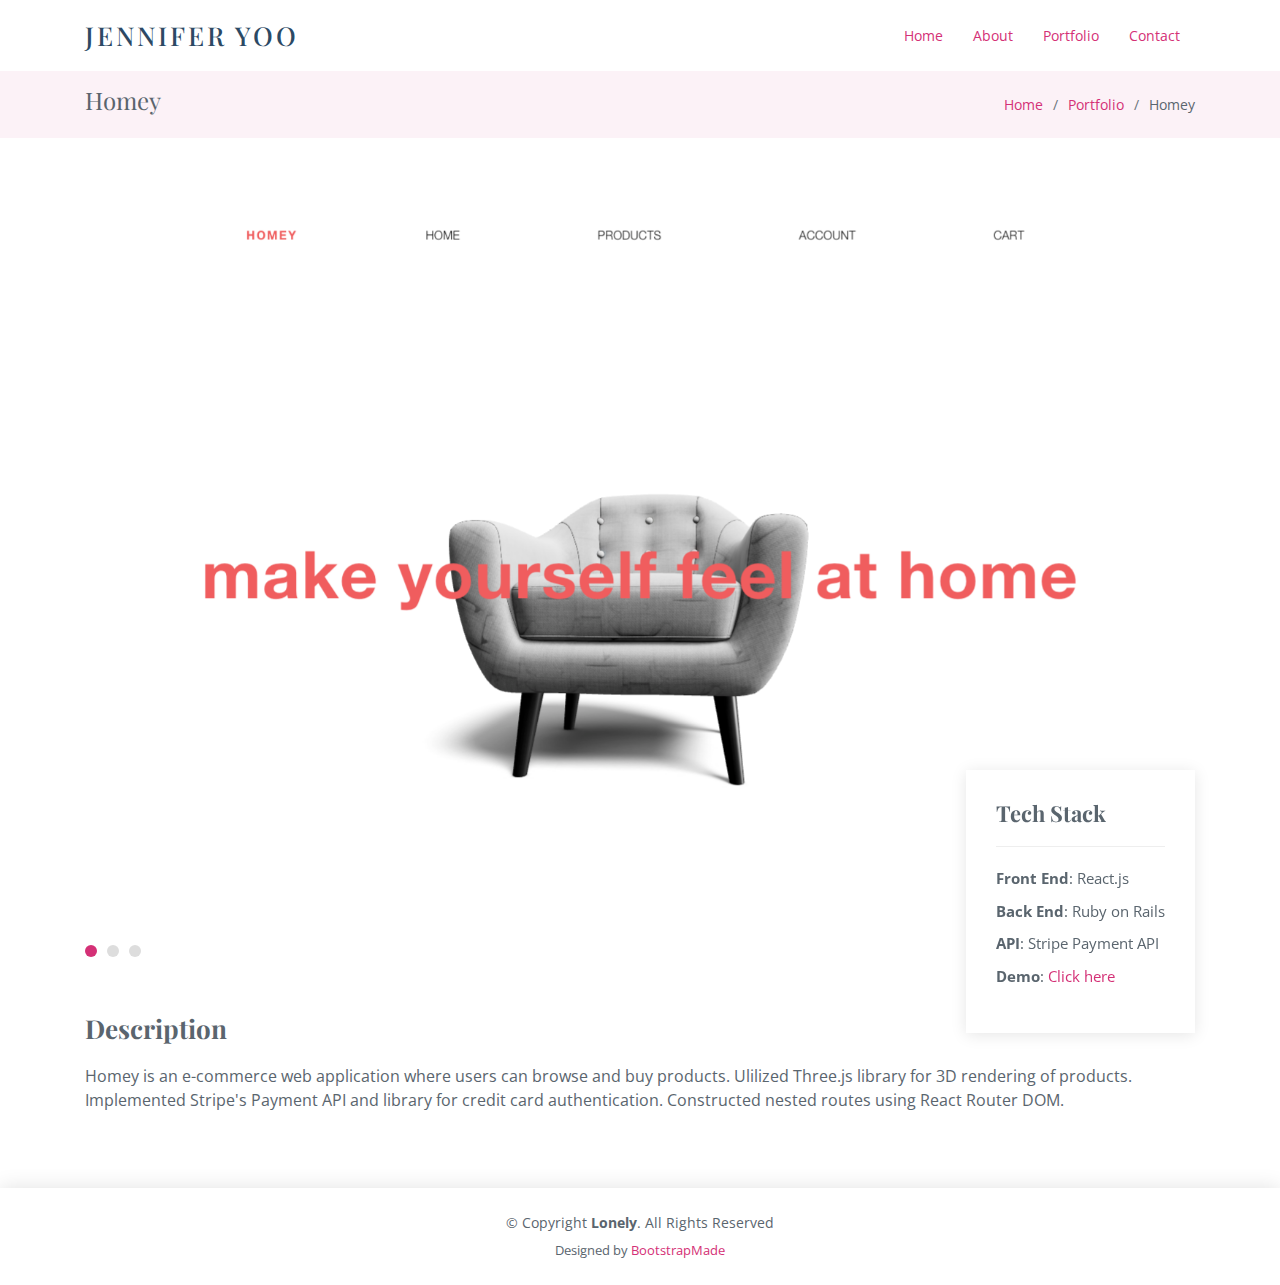
<file: homey-details.html>
<!DOCTYPE html>
<html lang="en">

<head>
  <meta charset="utf-8">
  <meta content="width=device-width, initial-scale=1.0" name="viewport">

  <title>Jennifer Yoo Portfolio</title>
  <meta content="" name="descriptison">
  <meta content="" name="keywords">

  <!-- Favicons -->
  <link href="assets/img/favicon.png" rel="icon">
  <link href="assets/img/apple-touch-icon.png" rel="apple-touch-icon">

  <!-- Google Fonts -->
  <link href="https://fonts.googleapis.com/css?family=Open+Sans:300,300i,400,400i,600,600i,700,700i|Poppins:300,300i,400,400i,500,500i,600,600i,700,700i|Playfair+Display:400,400i,500,500i,600,600i,700,700i&subset=cyrillic" rel="stylesheet">

  <!-- Vendor CSS Files -->
  <link href="assets/vendor/bootstrap/css/bootstrap.min.css" rel="stylesheet">
  <link href="assets/vendor/icofont/icofont.min.css" rel="stylesheet">
  <link href="assets/vendor/boxicons/css/boxicons.min.css" rel="stylesheet">
  <link href="assets/vendor/venobox/venobox.css" rel="stylesheet">
  <link href="assets/vendor/owl.carousel/assets/owl.carousel.min.css" rel="stylesheet">

  <!-- Template Main CSS File -->
  <link href="assets/css/style.css" rel="stylesheet">

  <!-- =======================================================
  * Template Name: Lonely - v2.2.0
  * Template URL: https://bootstrapmade.com/free-html-bootstrap-template-lonely/
  * Author: BootstrapMade.com
  * License: https://bootstrapmade.com/license/
  ======================================================== -->
</head>

<body>

  <!-- ======= Header ======= -->
  <header id="header">
    <div class="container d-flex align-items-center">

      <div class="logo mr-auto">
        <h1 class="text-light"><a href="index.html"><span>Jennifer Yoo</span></a></h1>
        <!-- Uncomment below if you prefer to use an image logo -->
        <!-- <a href="index.html"><img src="assets/img/logo.png" alt="" class="img-fluid"></a>-->
      </div>

      <nav class="nav-menu d-none d-lg-block">
        <ul>
          <li class="active"><a href="index.html">Home</a></li>
          <li class="active"><a id="about" href="https://jennifer-yoo.github.io/index.html#about">About</a></li>
          <li class="active"><a href="https://jennifer-yoo.github.io/index.html#portfolio">Portfolio</a></li>
          <li class="active"><a href="https://jennifer-yoo.github.io/index.html#contact">Contact</a></li>
        </ul>
      </nav><!-- .nav-menu -->

    </div>
  </header><!-- End Header -->

  <main id="main">

    <!-- ======= Breadcrumbs Section ======= -->
    <section class="breadcrumbs">
      <div class="container">

        <div class="d-flex justify-content-between align-items-center">
          <h2>Homey</h2>
          <ol>
            <li><a href="index.html">Home</a></li>
            <li><a href="https://jennifer-yoo.github.io/index.html#portfolio">Portfolio</a></li>
            <li>Homey</li>
          </ol>
        </div>

      </div>
    </section><!-- Breadcrumbs Section -->

    <!-- ======= Portfolio Details Section ======= -->
    <section class="portfolio-details">
      <div class="container">

        <div class="portfolio-details-container">

          <div class="owl-carousel portfolio-details-carousel">
            <img src="assets/img/portfolio/homey.png" class="img-fluid" alt="">
            <img src="assets/img/portfolio/homey1.png" class="img-fluid" alt="">
            <img src="assets/img/portfolio/homey2.png" class="img-fluid" alt="">
          </div>

          <div class="portfolio-info">
            <h3>Tech Stack</h3>
            <ul>
              <li><strong>Front End</strong>: React.js</li>
              <li><strong>Back End</strong>: Ruby on Rails</li>
              <li><strong>API</strong>: Stripe Payment API</li>
              <li><strong>Demo</strong>: <a href="https://www.loom.com/share/93c26375cbc1485ab7f6e7b18a4a1cae">Click here</a></li>
            </ul>
          </div>

        </div>

        <div class="portfolio-description">
          <h2>Description</h2>
          <p>
            Homey is an e-commerce web application where users can browse and buy products. Ulilized Three.js library for 3D rendering of products. Implemented Stripe's Payment API and library for credit card authentication. Constructed nested routes using React Router DOM.
          </p>
        </div>
      </div>
    </section><!-- End Portfolio Details Section -->

  </main><!-- End #main -->

  <!-- ======= Footer ======= -->
  <footer id="footer">
    <div class="container">
      <div class="copyright">
        &copy; Copyright <strong><span>Lonely</span></strong>. All Rights Reserved
      </div>
      <div class="credits">
        <!-- All the links in the footer should remain intact. -->
        <!-- You can delete the links only if you purchased the pro version. -->
        <!-- Licensing information: https://bootstrapmade.com/license/ -->
        <!-- Purchase the pro version with working PHP/AJAX contact form: https://bootstrapmade.com/free-html-bootstrap-template-lonely/ -->
        Designed by <a href="https://bootstrapmade.com/">BootstrapMade</a>
      </div>
    </div>
  </footer><!-- End  Footer -->

  <a href="#" class="back-to-top"><i class="icofont-simple-up"></i></a>

  <!-- Vendor JS Files -->
  <script src="assets/vendor/jquery/jquery.min.js"></script>
  <script src="assets/vendor/bootstrap/js/bootstrap.bundle.min.js"></script>
  <script src="assets/vendor/jquery.easing/jquery.easing.min.js"></script>
  <script src="assets/vendor/php-email-form/validate.js"></script>
  <script src="assets/vendor/jquery-sticky/jquery.sticky.js"></script>
  <script src="assets/vendor/waypoints/jquery.waypoints.min.js"></script>
  <script src="assets/vendor/counterup/counterup.min.js"></script>
  <script src="assets/vendor/isotope-layout/isotope.pkgd.min.js"></script>
  <script src="assets/vendor/venobox/venobox.min.js"></script>
  <script src="assets/vendor/owl.carousel/owl.carousel.min.js"></script>

  <!-- Template Main JS File -->
  <script src="assets/js/main.js"></script>

</body>

</html>
</file>
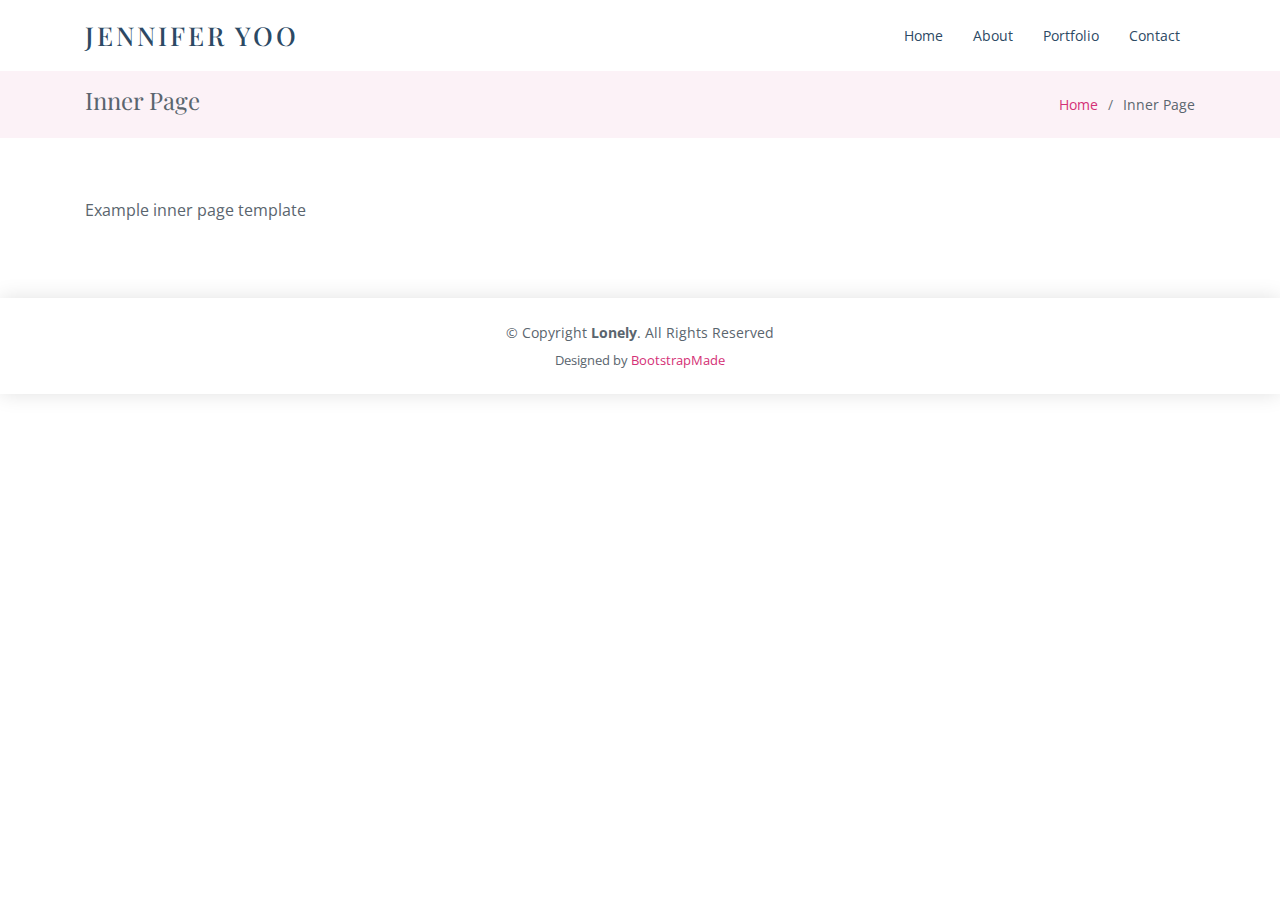
<file: inner-page.html>
<!DOCTYPE html>
<html lang="en">

<head>
  <meta charset="utf-8">
  <meta content="width=device-width, initial-scale=1.0" name="viewport">

  <title>Jennifer Yoo Portfolio</title>
  <meta content="" name="descriptison">
  <meta content="" name="keywords">

  <!-- Favicons -->
  <link href="assets/img/favicon.png" rel="icon">
  <link href="assets/img/apple-touch-icon.png" rel="apple-touch-icon">

  <!-- Google Fonts -->
  <link href="https://fonts.googleapis.com/css?family=Open+Sans:300,300i,400,400i,600,600i,700,700i|Poppins:300,300i,400,400i,500,500i,600,600i,700,700i|Playfair+Display:400,400i,500,500i,600,600i,700,700i&subset=cyrillic" rel="stylesheet">

  <!-- Vendor CSS Files -->
  <link href="assets/vendor/bootstrap/css/bootstrap.min.css" rel="stylesheet">
  <link href="assets/vendor/icofont/icofont.min.css" rel="stylesheet">
  <link href="assets/vendor/boxicons/css/boxicons.min.css" rel="stylesheet">
  <link href="assets/vendor/venobox/venobox.css" rel="stylesheet">
  <link href="assets/vendor/owl.carousel/assets/owl.carousel.min.css" rel="stylesheet">

  <!-- Template Main CSS File -->
  <link href="assets/css/style.css" rel="stylesheet">

  <!-- =======================================================
  * Template Name: Lonely - v2.2.0
  * Template URL: https://bootstrapmade.com/free-html-bootstrap-template-lonely/
  * Author: BootstrapMade.com
  * License: https://bootstrapmade.com/license/
  ======================================================== -->
</head>

<body>

  <!-- ======= Header ======= -->
  <header id="header">
    <div class="container d-flex align-items-center">

      <div class="logo mr-auto">
        <h1 class="text-light"><a href="index.html"><span>Jennifer Yoo</span></a></h1>
        <!-- Uncomment below if you prefer to use an image logo -->
        <!-- <a href="index.html"><img src="assets/img/logo.png" alt="" class="img-fluid"></a>-->
      </div>

      <nav class="nav-menu d-none d-lg-block">
        <ul>
          <li><a href="index.html">Home</a></li>
          <li><a href="#about">About</a></li>
          <li><a href="#portfolio">Portfolio</a></li>
          <li><a href="#contact">Contact</a></li>
        </ul>
      </nav><!-- .nav-menu -->
    </div>
  </header><!-- End Header -->

  <main id="main">

    <!-- ======= Breadcrumbs Section ======= -->
    <section class="breadcrumbs">
      <div class="container">

        <div class="d-flex justify-content-between align-items-center">
          <h2>Inner Page</h2>
          <ol>
            <li><a href="index.html">Home</a></li>
            <li>Inner Page</li>
          </ol>
        </div>

      </div>
    </section><!-- End Breadcrumbs Section -->

    <section class="inner-page">
      <div class="container">
        <p>
          Example inner page template
        </p>
      </div>
    </section>

  </main><!-- End #main -->

  <!-- ======= Footer ======= -->
  <footer id="footer">
    <div class="container">
      <div class="copyright">
        &copy; Copyright <strong><span>Lonely</span></strong>. All Rights Reserved
      </div>
      <div class="credits">
        <!-- All the links in the footer should remain intact. -->
        <!-- You can delete the links only if you purchased the pro version. -->
        <!-- Licensing information: https://bootstrapmade.com/license/ -->
        <!-- Purchase the pro version with working PHP/AJAX contact form: https://bootstrapmade.com/free-html-bootstrap-template-lonely/ -->
        Designed by <a href="https://bootstrapmade.com/">BootstrapMade</a>
      </div>
    </div>
  </footer><!-- End  Footer -->

  <a href="#" class="back-to-top"><i class="icofont-simple-up"></i></a>

  <!-- Vendor JS Files -->
  <script src="assets/vendor/jquery/jquery.min.js"></script>
  <script src="assets/vendor/bootstrap/js/bootstrap.bundle.min.js"></script>
  <script src="assets/vendor/jquery.easing/jquery.easing.min.js"></script>
  <script src="assets/vendor/php-email-form/validate.js"></script>
  <script src="assets/vendor/jquery-sticky/jquery.sticky.js"></script>
  <script src="assets/vendor/waypoints/jquery.waypoints.min.js"></script>
  <script src="assets/vendor/counterup/counterup.min.js"></script>
  <script src="assets/vendor/isotope-layout/isotope.pkgd.min.js"></script>
  <script src="assets/vendor/venobox/venobox.min.js"></script>
  <script src="assets/vendor/owl.carousel/owl.carousel.min.js"></script>

  <!-- Template Main JS File -->
  <script src="assets/js/main.js"></script>

</body>

</html>
</file>
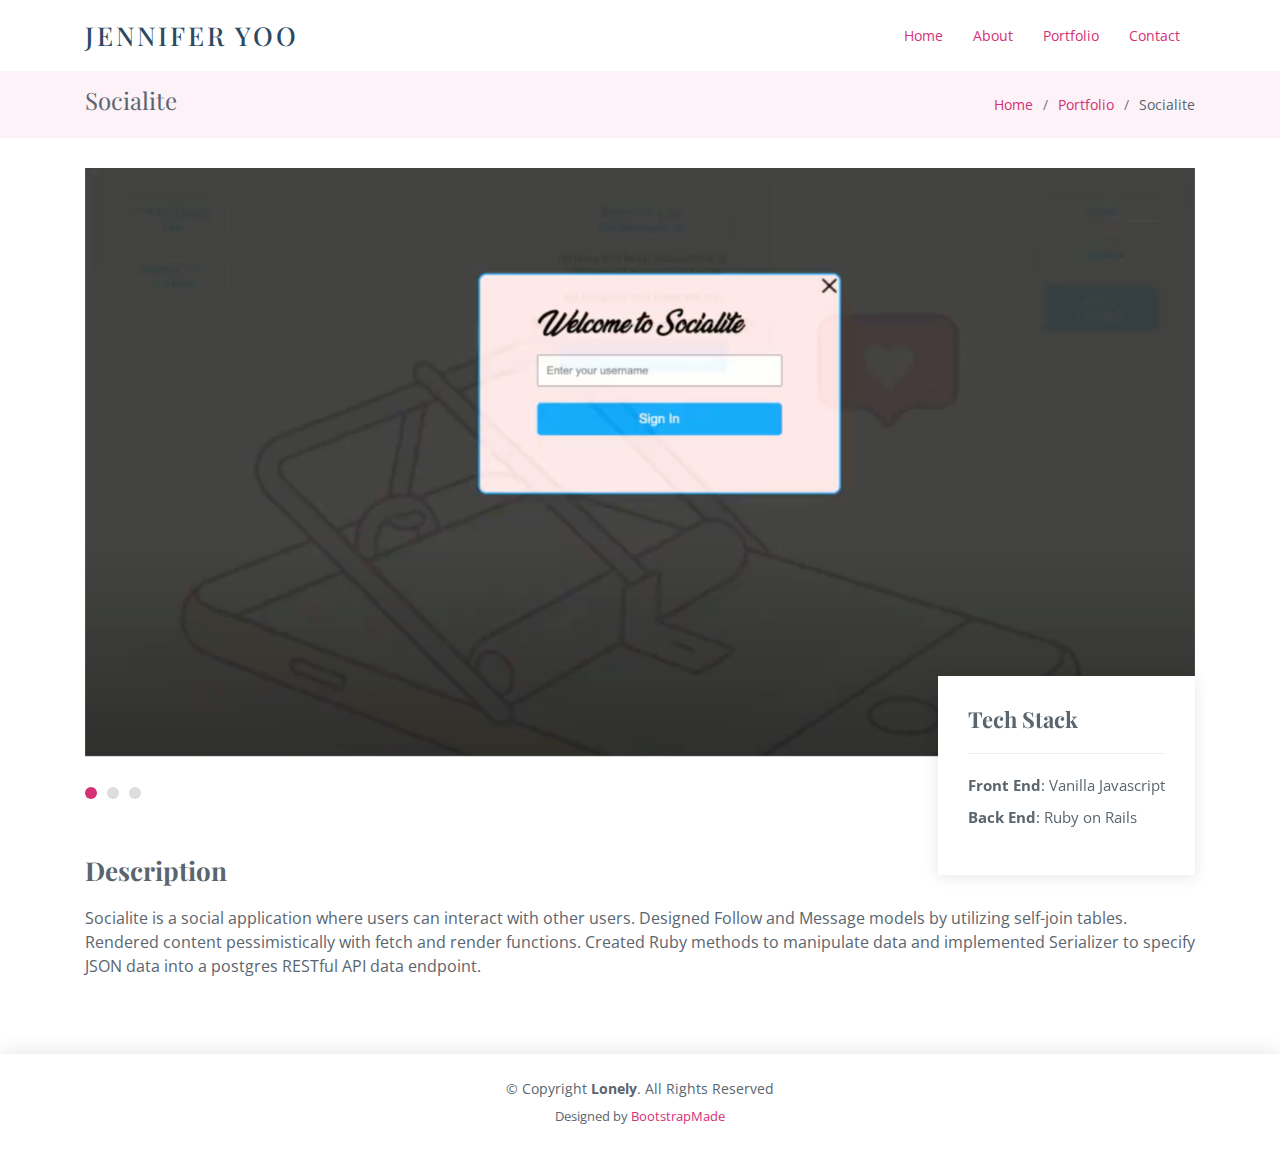
<file: socialite-details.html>
<!DOCTYPE html>
<html lang="en">

<head>
    <meta charset="utf-8">
    <meta content="width=device-width, initial-scale=1.0" name="viewport">

    <title>Jennifer Yoo Portfolio</title>
    <meta content="" name="descriptison">
    <meta content="" name="keywords">

    <!-- Favicons -->
    <link href="assets/img/favicon.png" rel="icon">
    <link href="assets/img/apple-touch-icon.png" rel="apple-touch-icon">

    <!-- Google Fonts -->
    <link href="https://fonts.googleapis.com/css?family=Open+Sans:300,300i,400,400i,600,600i,700,700i|Poppins:300,300i,400,400i,500,500i,600,600i,700,700i|Playfair+Display:400,400i,500,500i,600,600i,700,700i&subset=cyrillic" rel="stylesheet">

    <!-- Vendor CSS Files -->
    <link href="assets/vendor/bootstrap/css/bootstrap.min.css" rel="stylesheet">
    <link href="assets/vendor/icofont/icofont.min.css" rel="stylesheet">
    <link href="assets/vendor/boxicons/css/boxicons.min.css" rel="stylesheet">
    <link href="assets/vendor/venobox/venobox.css" rel="stylesheet">
    <link href="assets/vendor/owl.carousel/assets/owl.carousel.min.css" rel="stylesheet">

    <!-- Template Main CSS File -->
    <link href="assets/css/style.css" rel="stylesheet">

    <!-- =======================================================
    * Template Name: Lonely - v2.2.0
    * Template URL: https://bootstrapmade.com/free-html-bootstrap-template-lonely/
    * Author: BootstrapMade.com
    * License: https://bootstrapmade.com/license/
    ======================================================== -->
</head>

<body>

<!-- ======= Header ======= -->
<header id="header">
    <div class="container d-flex align-items-center">

    <div class="logo mr-auto">
        <h1 class="text-light"><a href="index.html"><span>Jennifer Yoo</span></a></h1>
        <!-- Uncomment below if you prefer to use an image logo -->
        <!-- <a href="index.html"><img src="assets/img/logo.png" alt="" class="img-fluid"></a>-->
    </div>

    <nav class="nav-menu d-none d-lg-block">
        <ul>
            <li class="active"><a href="index.html">Home</a></li>
            <li class="active"><a id="about" href="https://jennifer-yoo.github.io/index.html#about">About</a></li>
            <li class="active"><a href="https://jennifer-yoo.github.io/index.html#portfolio">Portfolio</a></li>
            <li class="active"><a href="https://jennifer-yoo.github.io/index.html#contact">Contact</a></li>
        </ul>
    </nav><!-- .nav-menu -->

    </div>
</header><!-- End Header -->

<main id="main">
    <!-- ======= Breadcrumbs Section ======= -->
    <section class="breadcrumbs">
        <div class="container">
            <div class="d-flex justify-content-between align-items-center">
            <h2>Socialite</h2>
            <ol>
                <li><a href="index.html">Home</a></li>
                <li><a href="https://jennifer-yoo.github.io/index.html#portfolio">Portfolio</a></li>
                <li>Socialite</li>
            </ol>
            </div>
        </div>
    </section><!-- Breadcrumbs Section -->

    <!-- ======= Portfolio Details Section ======= -->
    <section class="portfolio-details">
        <div class="container">
            <div class="portfolio-details-container">
                <div class="owl-carousel portfolio-details-carousel">
                    <img src="assets/img/portfolio/socialite1.png" class="img-fluid" alt="">
                    <img src="assets/img/portfolio/socialite.png" class="img-fluid" alt="">
                    <img src="assets/img/portfolio/socialite2.png" class="img-fluid" alt="">
                </div>
                <div class="portfolio-info">
                    <h3>Tech Stack</h3>
                    <ul>
                    <li><strong>Front End</strong>: Vanilla Javascript</li>
                    <li><strong>Back End</strong>: Ruby on Rails</li>
                    <!-- <li><strong>Demo</strong>: <a href="#">Click here</a></li> -->
                    </ul>
                </div>
            </div>
            <div class="portfolio-description">
                <h2>Description</h2>
                <p>
                    Socialite is a social application where users can interact with other users. Designed Follow and Message models by utilizing self-join tables. Rendered content pessimistically with fetch and render functions. Created Ruby methods to manipulate data and implemented Serializer to specify JSON data into a postgres RESTful API data endpoint. 
                </p>
            </div>
        </div>
    </section><!-- End Portfolio Details Section -->
</main><!-- End #main -->

<!-- ======= Footer ======= -->
<footer id="footer">
    <div class="container">
        <div class="copyright">
        &copy; Copyright <strong><span>Lonely</span></strong>. All Rights Reserved
        </div>
        <div class="credits">
        <!-- All the links in the footer should remain intact. -->
        <!-- You can delete the links only if you purchased the pro version. -->
        <!-- Licensing information: https://bootstrapmade.com/license/ -->
        <!-- Purchase the pro version with working PHP/AJAX contact form: https://bootstrapmade.com/free-html-bootstrap-template-lonely/ -->
        Designed by <a href="https://bootstrapmade.com/">BootstrapMade</a>
        </div>
    </div>
</footer><!-- End  Footer -->

<a href="#" class="back-to-top"><i class="icofont-simple-up"></i></a>

<!-- Vendor JS Files -->
    <script src="assets/vendor/jquery/jquery.min.js"></script>
    <script src="assets/vendor/bootstrap/js/bootstrap.bundle.min.js"></script>
    <script src="assets/vendor/jquery.easing/jquery.easing.min.js"></script>
    <script src="assets/vendor/php-email-form/validate.js"></script>
    <script src="assets/vendor/jquery-sticky/jquery.sticky.js"></script>
    <script src="assets/vendor/waypoints/jquery.waypoints.min.js"></script>
    <script src="assets/vendor/counterup/counterup.min.js"></script>
    <script src="assets/vendor/isotope-layout/isotope.pkgd.min.js"></script>
    <script src="assets/vendor/venobox/venobox.min.js"></script>
    <script src="assets/vendor/owl.carousel/owl.carousel.min.js"></script>

    <!-- Template Main JS File -->
    <script src="assets/js/main.js"></script>
</body>

</html>
</file>
<file: assets/vendor/venobox/venobox.css>
/* ------ venobox.css --------*/
.vbox-overlay *, .vbox-overlay *:before, .vbox-overlay *:after{
    -webkit-backface-visibility: hidden;
    -webkit-box-sizing:border-box;
    -moz-box-sizing:border-box;
    box-sizing:border-box;
}
.vbox-overlay * { 
    -webkit-backface-visibility: visible;
    backface-visibility: visible;
}
.vbox-overlay{
    display: -webkit-flex;
    display: flex;
    -webkit-flex-direction: column;
    flex-direction: column;
    -webkit-justify-content: center;
    justify-content: center;
    -webkit-align-items: center;
    align-items: center;
    position: fixed;
    left: 0;
    top: 0;
    bottom: 0;
    right: 0;
    z-index: 999999;
}

/* ----- navigation ----- */
.vbox-title{
    width: 100%;
    height: 40px;
    float: left;
    text-align: center;
    line-height: 28px;
    font-size: 12px;
    padding: 6px 50px;
    overflow: hidden;
    position: fixed;
    display: none;
    left: 0;
    z-index: 89;
}
.vbox-close{
    cursor: pointer;
    position: fixed;
    top: -1px;
    right: 0;
    width: 50px;
    height: 40px;
    padding: 6px;
    display: block;
    background-position:10px center;
    overflow: hidden;
    font-size: 24px;
    line-height: 1;
    text-align: center;
    z-index: 99;
}
.vbox-left{
    cursor: pointer;
    position: fixed;
    left: 0;
    height: 40px;
    overflow: hidden;
    line-height: 28px;
    font-size: 12px;
    z-index: 99;
    display: flex;
    align-items:center;
}
.vbox-num{
    display: inline-block;
    margin: 6px 0 6px 15px;
}
/* ----- Social share ----- */
.vbox-share{
    line-height: 28px;
    font-size: 12px;
    overflow: hidden;
    position: fixed;
    left: 0;
    z-index: 98;
    display: flex;
    align-items:center;
    justify-content: center;
    width: 100%;
    text-align: center;
}
.vbox-share svg{
    max-height: 28px;
    width: 28px;
    z-index: 10;
    margin-left: 12px;
    margin-top: 6px;
    margin-bottom: 6px;
    vertical-align: middle;
}


/* ----- navigation ARROWS ----- */
.vbox-next, .vbox-prev{
    position: fixed;
    top: 50%;
    margin-top: -15px;
    overflow: hidden;
    cursor: pointer;
    display: block;
    width: 45px;
    height: 45px;
    z-index: 99;
}
.vbox-next span, .vbox-prev span{
    position: relative;
    width: 20px;
    height: 20px;
    border: 2px solid transparent;
    border-top-color: #B6B6B6;
    border-right-color: #B6B6B6;
    text-indent: -100px;
    position: absolute;
    top: 8px;
    display: block;
}
.vbox-prev{
    left: 15px;
}
.vbox-next{
    right: 15px;
}
.vbox-prev span{
    left: 10px;
    -ms-transform: rotate(-135deg);
    -webkit-transform: rotate(-135deg);
    transform: rotate(-135deg);
}
.vbox-next span{
    -ms-transform: rotate(45deg);
    -webkit-transform: rotate(45deg);
    transform: rotate(45deg);
    right: 10px;
}
/* ------- inline window ------ */
.vbox-inline{
    width: 420px;
    height: 315px;
    height: 70vh;
    padding: 10px;
    background: #fff;
    margin: 0 auto;
    overflow: auto;
    text-align: left;
}
/* ------- Video & iFrames window ------ */
.venoframe{
    max-width: 100%;
    width: 100%;
    border: none;
    width: 100%;
    height: 260px;
    height: 70vh;
}
.venoframe.vbvid{
    height: 260px;
}
@media (min-width: 768px) {
    .venoframe, .vbox-inline{
        width: 90%;
        height: 360px;
        height: 70vh;
    }
    .venoframe.vbvid{
        width: 640px;
        height: 360px;
    }
}
@media (min-width: 992px) {
    .venoframe, .vbox-inline{
        max-width: 1200px;
        width: 80%;
        height: 540px;
        height: 70vh;
    }
    .venoframe.vbvid{
        width: 960px;
        height: 540px;
    }
}
/* 
Please do NOT edit this part! 
or at least read this note: http://i.imgur.com/7C0ws9e.gif
*/
.vbox-open{
    overflow: hidden;
}
.vbox-container{
    position: absolute;
    left: 0;
    right: 0;
    top: 0;
    bottom: 0;
    overflow-x: hidden;
    overflow-y: scroll;
    overflow-scrolling: touch;
    -webkit-overflow-scrolling: touch;
    z-index: 20;
    max-height: 100%;

}

.vbox-content{
    text-align: center;
    float: left;
    width: 100%;
    position: relative;
    overflow: hidden;
    padding: 20px 4%;
}
.vbox-container img{
    max-width: 100%;
    height: auto;
}
.vbox-figlio{
    box-shadow: 0 0 12px rgba(0,0,0,0.19), 0 6px 6px rgba(0,0,0,0.23);
    max-width: 100%;
    text-align: initial;
}
img.vbox-figlio{
    -webkit-user-select: none;
-khtml-user-select: none;
-moz-user-select: none;
-o-user-select: none;
user-select: none;
}
.vbox-content.swipe-left{
    margin-left: -200px !important;
}
.vbox-content.swipe-right{
    margin-left: 200px !important;
}
.vbox-animated{
    webkit-transition: margin 300ms ease-out;
    transition: margin 300ms ease-out;
}

/* ---------- preloader ----------
 * SPINKIT 
 * http://tobiasahlin.com/spinkit/
-------------------------------- */
.sk-double-bounce,.sk-rotating-plane{width:40px;height:40px;margin:40px auto}.sk-rotating-plane{background-color:#333;-webkit-animation:sk-rotatePlane 1.2s infinite ease-in-out;animation:sk-rotatePlane 1.2s infinite ease-in-out}@-webkit-keyframes sk-rotatePlane{0%{-webkit-transform:perspective(120px) rotateX(0) rotateY(0);transform:perspective(120px) rotateX(0) rotateY(0)}50%{-webkit-transform:perspective(120px) rotateX(-180.1deg) rotateY(0);transform:perspective(120px) rotateX(-180.1deg) rotateY(0)}100%{-webkit-transform:perspective(120px) rotateX(-180deg) rotateY(-179.9deg);transform:perspective(120px) rotateX(-180deg) rotateY(-179.9deg)}}@keyframes sk-rotatePlane{0%{-webkit-transform:perspective(120px) rotateX(0) rotateY(0);transform:perspective(120px) rotateX(0) rotateY(0)}50%{-webkit-transform:perspective(120px) rotateX(-180.1deg) rotateY(0);transform:perspective(120px) rotateX(-180.1deg) rotateY(0)}100%{-webkit-transform:perspective(120px) rotateX(-180deg) rotateY(-179.9deg);transform:perspective(120px) rotateX(-180deg) rotateY(-179.9deg)}}.sk-double-bounce{position:relative}.sk-double-bounce .sk-child{width:100%;height:100%;border-radius:50%;background-color:#333;opacity:.6;position:absolute;top:0;left:0;-webkit-animation:sk-doubleBounce 2s infinite ease-in-out;animation:sk-doubleBounce 2s infinite ease-in-out}.sk-chasing-dots .sk-child,.sk-spinner-pulse,.sk-three-bounce .sk-child{background-color:#333;border-radius:100%}.sk-double-bounce .sk-double-bounce2{-webkit-animation-delay:-1s;animation-delay:-1s}@-webkit-keyframes sk-doubleBounce{0%,100%{-webkit-transform:scale(0);transform:scale(0)}50%{-webkit-transform:scale(1);transform:scale(1)}}@keyframes sk-doubleBounce{0%,100%{-webkit-transform:scale(0);transform:scale(0)}50%{-webkit-transform:scale(1);transform:scale(1)}}.sk-wave{margin:40px auto;width:50px;height:40px;text-align:center;font-size:10px}.sk-wave .sk-rect{background-color:#333;height:100%;width:6px;display:inline-block;-webkit-animation:sk-waveStretchDelay 1.2s infinite ease-in-out;animation:sk-waveStretchDelay 1.2s infinite ease-in-out}.sk-wave .sk-rect1{-webkit-animation-delay:-1.2s;animation-delay:-1.2s}.sk-wave .sk-rect2{-webkit-animation-delay:-1.1s;animation-delay:-1.1s}.sk-wave .sk-rect3{-webkit-animation-delay:-1s;animation-delay:-1s}.sk-wave .sk-rect4{-webkit-animation-delay:-.9s;animation-delay:-.9s}.sk-wave .sk-rect5{-webkit-animation-delay:-.8s;animation-delay:-.8s}@-webkit-keyframes sk-waveStretchDelay{0%,100%,40%{-webkit-transform:scaleY(.4);transform:scaleY(.4)}20%{-webkit-transform:scaleY(1);transform:scaleY(1)}}@keyframes sk-waveStretchDelay{0%,100%,40%{-webkit-transform:scaleY(.4);transform:scaleY(.4)}20%{-webkit-transform:scaleY(1);transform:scaleY(1)}}.sk-wandering-cubes{margin:40px auto;width:40px;height:40px;position:relative}.sk-wandering-cubes .sk-cube{background-color:#333;width:10px;height:10px;position:absolute;top:0;left:0;-webkit-animation:sk-wanderingCube 1.8s ease-in-out -1.8s infinite both;animation:sk-wanderingCube 1.8s ease-in-out -1.8s infinite both}.sk-chasing-dots,.sk-spinner-pulse{width:40px;height:40px;margin:40px auto}.sk-wandering-cubes .sk-cube2{-webkit-animation-delay:-.9s;animation-delay:-.9s}@-webkit-keyframes sk-wanderingCube{0%{-webkit-transform:rotate(0);transform:rotate(0)}25%{-webkit-transform:translateX(30px) rotate(-90deg) scale(.5);transform:translateX(30px) rotate(-90deg) scale(.5)}50%{-webkit-transform:translateX(30px) translateY(30px) rotate(-179deg);transform:translateX(30px) translateY(30px) rotate(-179deg)}50.1%{-webkit-transform:translateX(30px) translateY(30px) rotate(-180deg);transform:translateX(30px) translateY(30px) rotate(-180deg)}75%{-webkit-transform:translateX(0) translateY(30px) rotate(-270deg) scale(.5);transform:translateX(0) translateY(30px) rotate(-270deg) scale(.5)}100%{-webkit-transform:rotate(-360deg);transform:rotate(-360deg)}}@keyframes sk-wanderingCube{0%{-webkit-transform:rotate(0);transform:rotate(0)}25%{-webkit-transform:translateX(30px) rotate(-90deg) scale(.5);transform:translateX(30px) rotate(-90deg) scale(.5)}50%{-webkit-transform:translateX(30px) translateY(30px) rotate(-179deg);transform:translateX(30px) translateY(30px) rotate(-179deg)}50.1%{-webkit-transform:translateX(30px) translateY(30px) rotate(-180deg);transform:translateX(30px) translateY(30px) rotate(-180deg)}75%{-webkit-transform:translateX(0) translateY(30px) rotate(-270deg) scale(.5);transform:translateX(0) translateY(30px) rotate(-270deg) scale(.5)}100%{-webkit-transform:rotate(-360deg);transform:rotate(-360deg)}}.sk-spinner-pulse{-webkit-animation:sk-pulseScaleOut 1s infinite ease-in-out;animation:sk-pulseScaleOut 1s infinite ease-in-out}@-webkit-keyframes sk-pulseScaleOut{0%{-webkit-transform:scale(0);transform:scale(0)}100%{-webkit-transform:scale(1);transform:scale(1);opacity:0}}@keyframes sk-pulseScaleOut{0%{-webkit-transform:scale(0);transform:scale(0)}100%{-webkit-transform:scale(1);transform:scale(1);opacity:0}}.sk-chasing-dots{position:relative;text-align:center;-webkit-animation:sk-chasingDotsRotate 2s infinite linear;animation:sk-chasingDotsRotate 2s infinite linear}.sk-chasing-dots .sk-child{width:60%;height:60%;display:inline-block;position:absolute;top:0;-webkit-animation:sk-chasingDotsBounce 2s infinite ease-in-out;animation:sk-chasingDotsBounce 2s infinite ease-in-out}.sk-chasing-dots .sk-dot2{top:auto;bottom:0;-webkit-animation-delay:-1s;animation-delay:-1s}@-webkit-keyframes sk-chasingDotsRotate{100%{-webkit-transform:rotate(360deg);transform:rotate(360deg)}}@keyframes sk-chasingDotsRotate{100%{-webkit-transform:rotate(360deg);transform:rotate(360deg)}}@-webkit-keyframes sk-chasingDotsBounce{0%,100%{-webkit-transform:scale(0);transform:scale(0)}50%{-webkit-transform:scale(1);transform:scale(1)}}@keyframes sk-chasingDotsBounce{0%,100%{-webkit-transform:scale(0);transform:scale(0)}50%{-webkit-transform:scale(1);transform:scale(1)}}.sk-three-bounce{margin:40px auto;width:80px;text-align:center}.sk-three-bounce .sk-child{width:20px;height:20px;display:inline-block;-webkit-animation:sk-three-bounce 1.4s ease-in-out 0s infinite both;animation:sk-three-bounce 1.4s ease-in-out 0s infinite both}.sk-circle .sk-child:before,.sk-fading-circle .sk-circle:before{display:block;border-radius:100%;content:'';background-color:#333}.sk-three-bounce .sk-bounce1{-webkit-animation-delay:-.32s;animation-delay:-.32s}.sk-three-bounce .sk-bounce2{-webkit-animation-delay:-.16s;animation-delay:-.16s}@-webkit-keyframes sk-three-bounce{0%,100%,80%{-webkit-transform:scale(0);transform:scale(0)}40%{-webkit-transform:scale(1);transform:scale(1)}}@keyframes sk-three-bounce{0%,100%,80%{-webkit-transform:scale(0);transform:scale(0)}40%{-webkit-transform:scale(1);transform:scale(1)}}.sk-circle{margin:40px auto;width:40px;height:40px;position:relative}.sk-circle .sk-child{width:100%;height:100%;position:absolute;left:0;top:0}.sk-circle .sk-child:before{margin:0 auto;width:15%;height:15%;-webkit-animation:sk-circleBounceDelay 1.2s infinite ease-in-out both;animation:sk-circleBounceDelay 1.2s infinite ease-in-out both}.sk-circle .sk-circle2{-webkit-transform:rotate(30deg);-ms-transform:rotate(30deg);transform:rotate(30deg)}.sk-circle .sk-circle3{-webkit-transform:rotate(60deg);-ms-transform:rotate(60deg);transform:rotate(60deg)}.sk-circle .sk-circle4{-webkit-transform:rotate(90deg);-ms-transform:rotate(90deg);transform:rotate(90deg)}.sk-circle .sk-circle5{-webkit-transform:rotate(120deg);-ms-transform:rotate(120deg);transform:rotate(120deg)}.sk-circle .sk-circle6{-webkit-transform:rotate(150deg);-ms-transform:rotate(150deg);transform:rotate(150deg)}.sk-circle .sk-circle7{-webkit-transform:rotate(180deg);-ms-transform:rotate(180deg);transform:rotate(180deg)}.sk-circle .sk-circle8{-webkit-transform:rotate(210deg);-ms-transform:rotate(210deg);transform:rotate(210deg)}.sk-circle .sk-circle9{-webkit-transform:rotate(240deg);-ms-transform:rotate(240deg);transform:rotate(240deg)}.sk-circle .sk-circle10{-webkit-transform:rotate(270deg);-ms-transform:rotate(270deg);transform:rotate(270deg)}.sk-circle .sk-circle11{-webkit-transform:rotate(300deg);-ms-transform:rotate(300deg);transform:rotate(300deg)}.sk-circle .sk-circle12{-webkit-transform:rotate(330deg);-ms-transform:rotate(330deg);transform:rotate(330deg)}.sk-circle .sk-circle2:before{-webkit-animation-delay:-1.1s;animation-delay:-1.1s}.sk-circle .sk-circle3:before{-webkit-animation-delay:-1s;animation-delay:-1s}.sk-circle .sk-circle4:before{-webkit-animation-delay:-.9s;animation-delay:-.9s}.sk-circle .sk-circle5:before{-webkit-animation-delay:-.8s;animation-delay:-.8s}.sk-circle .sk-circle6:before{-webkit-animation-delay:-.7s;animation-delay:-.7s}.sk-circle .sk-circle7:before{-webkit-animation-delay:-.6s;animation-delay:-.6s}.sk-circle .sk-circle8:before{-webkit-animation-delay:-.5s;animation-delay:-.5s}.sk-circle .sk-circle9:before{-webkit-animation-delay:-.4s;animation-delay:-.4s}.sk-circle .sk-circle10:before{-webkit-animation-delay:-.3s;animation-delay:-.3s}.sk-circle .sk-circle11:before{-webkit-animation-delay:-.2s;animation-delay:-.2s}.sk-circle .sk-circle12:before{-webkit-animation-delay:-.1s;animation-delay:-.1s}@-webkit-keyframes sk-circleBounceDelay{0%,100%,80%{-webkit-transform:scale(0);transform:scale(0)}40%{-webkit-transform:scale(1);transform:scale(1)}}@keyframes sk-circleBounceDelay{0%,100%,80%{-webkit-transform:scale(0);transform:scale(0)}40%{-webkit-transform:scale(1);transform:scale(1)}}.sk-cube-grid{width:40px;height:40px;margin:40px auto}.sk-cube-grid .sk-cube{width:33.33%;height:33.33%;background-color:#333;float:left;-webkit-animation:sk-cubeGridScaleDelay 1.3s infinite ease-in-out;animation:sk-cubeGridScaleDelay 1.3s infinite ease-in-out}.sk-cube-grid .sk-cube1{-webkit-animation-delay:.2s;animation-delay:.2s}.sk-cube-grid .sk-cube2{-webkit-animation-delay:.3s;animation-delay:.3s}.sk-cube-grid .sk-cube3{-webkit-animation-delay:.4s;animation-delay:.4s}.sk-cube-grid .sk-cube4{-webkit-animation-delay:.1s;animation-delay:.1s}.sk-cube-grid .sk-cube5{-webkit-animation-delay:.2s;animation-delay:.2s}.sk-cube-grid .sk-cube6{-webkit-animation-delay:.3s;animation-delay:.3s}.sk-cube-grid .sk-cube7{-webkit-animation-delay:0ms;animation-delay:0ms}.sk-cube-grid .sk-cube8{-webkit-animation-delay:.1s;animation-delay:.1s}.sk-cube-grid .sk-cube9{-webkit-animation-delay:.2s;animation-delay:.2s}@-webkit-keyframes sk-cubeGridScaleDelay{0%,100%,70%{-webkit-transform:scale3D(1,1,1);transform:scale3D(1,1,1)}35%{-webkit-transform:scale3D(0,0,1);transform:scale3D(0,0,1)}}@keyframes sk-cubeGridScaleDelay{0%,100%,70%{-webkit-transform:scale3D(1,1,1);transform:scale3D(1,1,1)}35%{-webkit-transform:scale3D(0,0,1);transform:scale3D(0,0,1)}}.sk-fading-circle{margin:40px auto;width:40px;height:40px;position:relative}.sk-fading-circle .sk-circle{width:100%;height:100%;position:absolute;left:0;top:0}.sk-fading-circle .sk-circle:before{margin:0 auto;width:15%;height:15%;-webkit-animation:sk-circleFadeDelay 1.2s infinite ease-in-out both;animation:sk-circleFadeDelay 1.2s infinite ease-in-out both}.sk-fading-circle .sk-circle2{-webkit-transform:rotate(30deg);-ms-transform:rotate(30deg);transform:rotate(30deg)}.sk-fading-circle .sk-circle3{-webkit-transform:rotate(60deg);-ms-transform:rotate(60deg);transform:rotate(60deg)}.sk-fading-circle .sk-circle4{-webkit-transform:rotate(90deg);-ms-transform:rotate(90deg);transform:rotate(90deg)}.sk-fading-circle .sk-circle5{-webkit-transform:rotate(120deg);-ms-transform:rotate(120deg);transform:rotate(120deg)}.sk-fading-circle .sk-circle6{-webkit-transform:rotate(150deg);-ms-transform:rotate(150deg);transform:rotate(150deg)}.sk-fading-circle .sk-circle7{-webkit-transform:rotate(180deg);-ms-transform:rotate(180deg);transform:rotate(180deg)}.sk-fading-circle .sk-circle8{-webkit-transform:rotate(210deg);-ms-transform:rotate(210deg);transform:rotate(210deg)}.sk-fading-circle .sk-circle9{-webkit-transform:rotate(240deg);-ms-transform:rotate(240deg);transform:rotate(240deg)}.sk-fading-circle .sk-circle10{-webkit-transform:rotate(270deg);-ms-transform:rotate(270deg);transform:rotate(270deg)}.sk-fading-circle .sk-circle11{-webkit-transform:rotate(300deg);-ms-transform:rotate(300deg);transform:rotate(300deg)}.sk-fading-circle .sk-circle12{-webkit-transform:rotate(330deg);-ms-transform:rotate(330deg);transform:rotate(330deg)}.sk-fading-circle .sk-circle2:before{-webkit-animation-delay:-1.1s;animation-delay:-1.1s}.sk-fading-circle .sk-circle3:before{-webkit-animation-delay:-1s;animation-delay:-1s}.sk-fading-circle .sk-circle4:before{-webkit-animation-delay:-.9s;animation-delay:-.9s}.sk-fading-circle .sk-circle5:before{-webkit-animation-delay:-.8s;animation-delay:-.8s}.sk-fading-circle .sk-circle6:before{-webkit-animation-delay:-.7s;animation-delay:-.7s}.sk-fading-circle .sk-circle7:before{-webkit-animation-delay:-.6s;animation-delay:-.6s}.sk-fading-circle .sk-circle8:before{-webkit-animation-delay:-.5s;animation-delay:-.5s}.sk-fading-circle .sk-circle9:before{-webkit-animation-delay:-.4s;animation-delay:-.4s}.sk-fading-circle .sk-circle10:before{-webkit-animation-delay:-.3s;animation-delay:-.3s}.sk-fading-circle .sk-circle11:before{-webkit-animation-delay:-.2s;animation-delay:-.2s}.sk-fading-circle .sk-circle12:before{-webkit-animation-delay:-.1s;animation-delay:-.1s}@-webkit-keyframes sk-circleFadeDelay{0%,100%,39%{opacity:0}40%{opacity:1}}@keyframes sk-circleFadeDelay{0%,100%,39%{opacity:0}40%{opacity:1}}.sk-folding-cube{margin:40px auto;width:40px;height:40px;position:relative;-webkit-transform:rotateZ(45deg);transform:rotateZ(45deg)}.sk-folding-cube .sk-cube{float:left;width:50%;height:50%;position:relative;-webkit-transform:scale(1.1);-ms-transform:scale(1.1);transform:scale(1.1)}.sk-folding-cube .sk-cube:before{content:'';position:absolute;top:0;left:0;width:100%;height:100%;background-color:#333;-webkit-animation:sk-foldCubeAngle 2.4s infinite linear both;animation:sk-foldCubeAngle 2.4s infinite linear both;-webkit-transform-origin:100% 100%;-ms-transform-origin:100% 100%;transform-origin:100% 100%}.sk-folding-cube .sk-cube2{-webkit-transform:scale(1.1) rotateZ(90deg);transform:scale(1.1) rotateZ(90deg)}.sk-folding-cube .sk-cube3{-webkit-transform:scale(1.1) rotateZ(180deg);transform:scale(1.1) rotateZ(180deg)}.sk-folding-cube .sk-cube4{-webkit-transform:scale(1.1) rotateZ(270deg);transform:scale(1.1) rotateZ(270deg)}.sk-folding-cube .sk-cube2:before{-webkit-animation-delay:.3s;animation-delay:.3s}.sk-folding-cube .sk-cube3:before{-webkit-animation-delay:.6s;animation-delay:.6s}.sk-folding-cube .sk-cube4:before{-webkit-animation-delay:.9s;animation-delay:.9s}@-webkit-keyframes sk-foldCubeAngle{0%,10%{-webkit-transform:perspective(140px) rotateX(-180deg);transform:perspective(140px) rotateX(-180deg);opacity:0}25%,75%{-webkit-transform:perspective(140px) rotateX(0);transform:perspective(140px) rotateX(0);opacity:1}100%,90%{-webkit-transform:perspective(140px) rotateY(180deg);transform:perspective(140px) rotateY(180deg);opacity:0}}@keyframes sk-foldCubeAngle{0%,10%{-webkit-transform:perspective(140px) rotateX(-180deg);transform:perspective(140px) rotateX(-180deg);opacity:0}25%,75%{-webkit-transform:perspective(140px) rotateX(0);transform:perspective(140px) rotateX(0);opacity:1}100%,90%{-webkit-transform:perspective(140px) rotateY(180deg);transform:perspective(140px) rotateY(180deg);opacity:0}}
</file>
<file: assets/css/style.css>
/**
* Template Name: Lonely - v2.2.0
* Template URL: https://bootstrapmade.com/free-html-bootstrap-template-lonely/
* Author: BootstrapMade.com
* License: https://bootstrapmade.com/license/
*/

/*--------------------------------------------------------------
# General
--------------------------------------------------------------*/
body {
  font-family: "Open Sans", sans-serif;
  color: #5a656e;
}

a {
  color: #d43076;
}

a:hover {
  color: #dd5a92;
  text-decoration: none;
}

h1, h2, h3, h4, h5, h6 {
  font-family: "Playfair Display", serif;
}

/* #hero > h1 {
  -webkit-text-stroke: 1px black;

} */

/*--------------------------------------------------------------
# Back to top button
--------------------------------------------------------------*/
.back-to-top {
  position: fixed;
  display: none;
  width: 40px;
  height: 40px;
  border-radius: 50px;
  right: 15px;
  bottom: 15px;
  background: #d43076;
  color: #fff;
  transition: display 0.5s ease-in-out;
  z-index: 99999;
}

.back-to-top i {
  font-size: 24px;
  position: absolute;
  top: 7px;
  left: 8px;
}

.back-to-top:hover {
  color: #fff;
  background: #db528c;
  transition: background 0.2s ease-in-out;
}

/*--------------------------------------------------------------
# Header
--------------------------------------------------------------*/
#header {
  transition: all 0.5s;
  z-index: 997;
  transition: all 0.5s;
  padding: 10px 0;
  background: #fff;
  box-shadow: 0px 0px 20px 0px rgba(0, 0, 0, 0.12);
}

#header .logo h1 {
  font-size: 26px;
  margin: 0;
  padding: 6px 0;
  line-height: 1;
  font-weight: 500;
  letter-spacing: 3px;
  text-transform: uppercase;
}

#header .logo h1 a, #header .logo h1 a:hover {
  color: #2c4964;
  text-decoration: none;
}

#header .logo img {
  padding: 0;
  margin: 0;
  max-height: 40px;
}

/*--------------------------------------------------------------
# Navigation Menu
--------------------------------------------------------------*/
/* Desktop Navigation */
.nav-menu, .nav-menu * {
  margin: 0;
  padding: 0;
  list-style: none;
}

.nav-menu > ul > li {
  position: relative;
  white-space: nowrap;
  float: left;
}

.nav-menu a {
  display: block;
  position: relative;
  color: #2c4964;
  padding: 15px;
  transition: 0.3s;
  font-size: 14px;
  font-weight: normal;
  font-family: "Open Sans", sans-serif;
}

.nav-menu a:hover, .nav-menu .active > a, .nav-menu li:hover > a {
  color: #d43076;
  text-decoration: none;
}

.nav-menu .drop-down ul {
  display: block;
  position: absolute;
  left: 0;
  top: 100%;
  z-index: 99;
  opacity: 0;
  visibility: hidden;
  padding: 10px 0;
  background: #fff;
  box-shadow: 0px 0px 30px rgba(127, 137, 161, 0.25);
  transition: ease all 0.3s;
}

.nav-menu .drop-down:hover > ul {
  opacity: 1;
  visibility: visible;
}

.nav-menu .drop-down li {
  min-width: 180px;
  position: relative;
}

.nav-menu .drop-down ul a {
  padding: 10px 20px;
  font-size: 14px;
  font-weight: 500;
  text-transform: none;
  color: #2c4964;
}

.nav-menu .drop-down ul a:hover, .nav-menu .drop-down ul .active > a, .nav-menu .drop-down ul li:hover > a {
  color: #d43076;
}

.nav-menu .drop-down > a:after {
  content: "\ea99";
  font-family: IcoFont;
  padding-left: 5px;
}

.nav-menu .drop-down .drop-down ul {
  top: 0;
  left: calc(100% - 30px);
}

.nav-menu .drop-down .drop-down:hover > ul {
  opacity: 1;
  top: 0;
  left: 100%;
}

.nav-menu .drop-down .drop-down > a {
  padding-right: 35px;
}

.nav-menu .drop-down .drop-down > a:after {
  content: "\eaa0";
  font-family: IcoFont;
  position: absolute;
  right: 15px;
}

@media (max-width: 1366px) {
  .nav-menu .drop-down .drop-down ul {
    left: -90%;
  }
  .nav-menu .drop-down .drop-down:hover > ul {
    left: -100%;
  }
  .nav-menu .drop-down .drop-down > a:after {
    content: "\ea9d";
  }
}

/* Mobile Navigation */
.mobile-nav-toggle {
  position: fixed;
  right: 15px;
  top: 15px;
  z-index: 9998;
  border: 0;
  background: none;
  font-size: 24px;
  transition: all 0.4s;
  outline: none !important;
  line-height: 1;
  cursor: pointer;
  text-align: right;
}

.mobile-nav-toggle i {
  color: #d43076;
}

.mobile-nav {
  position: fixed;
  top: 55px;
  right: 15px;
  bottom: 15px;
  left: 15px;
  z-index: 9999;
  overflow-y: auto;
  background: #fff;
  transition: ease-in-out 0.2s;
  opacity: 0;
  visibility: hidden;
  border-radius: 10px;
  padding: 10px 0;
}

.mobile-nav * {
  margin: 0;
  padding: 0;
  list-style: none;
}

.mobile-nav a {
  display: block;
  position: relative;
  color: #2c4964;
  padding: 10px 20px;
  font-weight: 500;
  outline: none;
}

.mobile-nav a:hover, .mobile-nav .active > a, .mobile-nav li:hover > a {
  color: #d43076;
  text-decoration: none;
}

.mobile-nav .drop-down > a:after {
  content: "\ea99";
  font-family: IcoFont;
  padding-left: 10px;
  position: absolute;
  right: 15px;
}

.mobile-nav .active.drop-down > a:after {
  content: "\eaa1";
}

.mobile-nav .drop-down > a {
  padding-right: 35px;
}

.mobile-nav .drop-down ul {
  display: none;
  overflow: hidden;
}

.mobile-nav .drop-down li {
  padding-left: 20px;
}

.mobile-nav-overly {
  width: 100%;
  height: 100%;
  z-index: 9997;
  top: 0;
  left: 0;
  position: fixed;
  background: rgba(28, 47, 65, 0.6);
  overflow: hidden;
  display: none;
  transition: ease-in-out 0.2s;
}

.mobile-nav-active {
  overflow: hidden;
}

.mobile-nav-active .mobile-nav {
  opacity: 1;
  visibility: visible;
}

.mobile-nav-active .mobile-nav-toggle i {
  color: #fff;
}

/*--------------------------------------------------------------
# Hero Section
--------------------------------------------------------------*/
#hero {
  width: 100%;
  height: 75vh;
  background: url("../img/hero-bg.jpg") top center;
  background-size: cover;
  padding: 0 15px;
}

#hero h1 {
  margin: 0 0 10px 0;
  font-size: 48px;
  font-weight: 700;
  line-height: 56px;
  color: #fff;
}

#hero h2 {
  color: #eee;
  margin-bottom: 10px;
  font-size: 24px;
  font-weight: 300;
  font-family: "Poppins", sans-serif;
}

#hero .btn-get-started {
  font-size: 64px;
  transition: 0.5s;
  color: #fff;
  height: 60px;
}

#hero .btn-get-started:hover {
  padding-top: 10px;
  color: #d43076;
}

@media (min-width: 1024px) {
  #hero {
    background-attachment: fixed;
  }
}

@media (max-width: 768px) {
  #hero h1 {
    font-size: 28px;
    line-height: 36px;
  }
  #hero h2 {
    font-size: 18px;
    line-height: 24px;
    margin-bottom: 30px;
  }
}

/*--------------------------------------------------------------
# Sections General
--------------------------------------------------------------*/
section {
  padding: 60px 0;
}

.section-bg {
  background: linear-gradient(180deg, #f2f6f9 0%, #fff 100%);
}

.section-title {
  padding-bottom: 30px;
}

.section-title h2 {
  font-size: 32px;
  font-weight: bold;
  margin-bottom: 15px;
  padding-bottom: 15px;
  position: relative;
  color: #345676;
}

.section-title h2::after {
  content: '';
  position: absolute;
  display: block;
  width: 50px;
  height: 3px;
  background: #d43076;
  bottom: 0;
  left: 0;
}

.section-title p {
  margin-bottom: 0;
}

/*--------------------------------------------------------------
# Breadcrumbs
--------------------------------------------------------------*/
.breadcrumbs {
  padding: 15px 0;
  background-color: #fcf2f7;
  min-height: 40px;
}

.breadcrumbs h2 {
  font-size: 24px;
  font-weight: 300;
}

.breadcrumbs ol {
  display: flex;
  flex-wrap: wrap;
  list-style: none;
  padding: 0;
  margin: 0;
  font-size: 14px;
}

.breadcrumbs ol li + li {
  padding-left: 10px;
}

.breadcrumbs ol li + li::before {
  display: inline-block;
  padding-right: 10px;
  color: #6c757d;
  content: "/";
}

@media (max-width: 768px) {
  .breadcrumbs .d-flex {
    display: block !important;
  }
  .breadcrumbs ol {
    display: block;
  }
  .breadcrumbs ol li {
    display: inline-block;
  }
}

/*--------------------------------------------------------------
# About
--------------------------------------------------------------*/
.about .content {
  padding: 30px 0;
}

.about .content h3 {
  font-weight: 500;
  font-size: 34px;
  color: #2c4964;
}

.about .content p {
  margin-bottom: 0;
}

.about .content .count-box {
  padding: 20px 0;
  width: 100%;
}

.about .content .count-box i {
  display: block;
  font-size: 36px;
  color: #eeafca;
  float: left;
}

.about-header {
  padding-bottom: 20px;
}

.about .content .count-box span {
  font-size: 36px;
  line-height: 20px;
  display: block;
  font-weight: 700;
  color: #2c4964;
  margin-left: 50px;
  font-family: "Playfair Display", serif;
}

.about .content .count-box p {
  padding: 15px 0 0 0;
  margin: 0 0 0 50px;
  font-family: "Playfair Display", serif;
  font-size: 14px;
  color: #437099;
}

.about .content .count-box a {
  font-weight: 600;
  display: block;
  margin-top: 20px;
  color: #437099;
  font-size: 15px;
  font-family: "Poppins", sans-serif;
  transition: ease-in-out 0.3s;
}

.about .content .count-box a:hover {
  color: #6b96be;
}

.about .image {
  background: url("../img/me.jpg") center center no-repeat;
  background-size: cover;
  min-height: 400px;
  /* max-width: 400px; */
}

@media (max-width: 991px) {
  .about .image {
    text-align: center;
  }
  .about .image img {
    max-width: 80%;
  }
}

@media (max-width: 667px) {
  .about .image img {
    max-width: 100%;
  }
}

.about .social-links .medium-icon {
  width: 18px;
  height: 18px;
  margin-bottom: 2px;
  transition: 0.3s;
  display: inline-block;
  background: #fff;

  color: #d43076;
  line-height: 1;
}

.about .social-links .github-icon {
  width: 20px;
  height: 20px;
  margin-bottom: 3px;
  transition: 0.3s;
  display: inline-block;
  color: #d43076;
  background: #fff;

  border: 1px solid #ffffff;
  line-height: 1;
}

.github-icon:hover {
  background: #d43076;
  /* color: #fff; */

}

.about .social-links {
  padding-top: 20px;
  width: 190px;
}

.about-div {
  padding-top: 20px;
}

.about .social-links a {
  font-size: 18px;
  display: inline-block;
  background: #fff;
  color: #d43076;
  line-height: 1;
  padding: 8px 0;
  margin-right: 4px;
  border-radius: 50%;
  text-align: center;
  width: 36px;
  height: 36px;
  transition: 0.3s;
  border: 1px solid #d43076;
}

.about .social-links a:hover {
  background: #d43076;
  color: #fff;
}

/*--------------------------------------------------------------
# Skills
--------------------------------------------------------------*/
.skills .progress {
  height: 50px;
  display: block;
  background: none;
}

.skills .progress .skill {
  padding: 10px 0;
  margin: 0 0 6px 0;
  text-transform: uppercase;
  display: block;
  font-weight: 600;
  font-family: "Poppins", sans-serif;
  color: #2c4964;
}

.skills .progress .skill .val {
  float: right;
  font-style: normal;
}

.skills .progress-bar-wrap {
  background: #fbeaf1;
}

.skills .progress-bar {
  width: 1px;
  height: 10px;
  transition: .9s;
  background-color: #dd5a92;
}

/*--------------------------------------------------------------
# Resume
--------------------------------------------------------------*/
.resume .resume-title {
  font-size: 26px;
  font-weight: 500;
  margin-top: 20px;
  margin-bottom: 20px;
  color: #4b7dab;
  font-family: "Poppins", sans-serif;
}

.resume .resume-item {
  padding: 0 0 20px 20px;
  margin-top: -2px;
  border-left: 2px solid #d43076;
  position: relative;
}

.resume .resume-item h4 {
  line-height: 18px;
  font-size: 18px;
  font-weight: 600;
  color: #2c4964;
  margin-bottom: 10px;
}

.resume .resume-item h5 {
  font-size: 16px;
  background: #e4ebf3;
  padding: 5px 15px;
  display: inline-block;
  font-weight: 400;
  margin-bottom: 10px;
  font-family: "Poppins", sans-serif;
}

.resume .resume-item ul {
  padding-left: 20px;
}

.resume .resume-item ul li {
  padding-bottom: 10px;
}

.resume .resume-item:last-child {
  padding-bottom: 0;
}

.resume .resume-item::before {
  content: "";
  position: absolute;
  width: 16px;
  height: 16px;
  border-radius: 50px;
  left: -9px;
  top: 0;
  background: #fff;
  border: 2px solid #d43076;
}

/*--------------------------------------------------------------
# Services
--------------------------------------------------------------*/
.services .icon-box {
  padding: 20px 15px;
  position: relative;
  overflow: hidden;
  background: #fff;
  box-shadow: 0 0 29px 0 rgba(68, 88, 144, 0.2);
  transition: all 0.3s ease-in-out;
  border-radius: 8px;
  text-align: center;
  z-index: 1;
}

.services .icon-box::before {
  content: '';
  position: absolute;
  top: 0;
  left: 0;
  right: 0;
  height: 0;
  transition: ease-in-out 0.3s;
  z-index: -1;
}

.services .icon-box:hover::before {
  background: #d43076;
  height: 100%;
  border-radius: 0px;
}

.services .icon {
  margin: 0 auto 30px auto;
  padding-top: 10px;
  display: inline-block;
  text-align: center;
  border-radius: 50%;
  width: 60px;
  height: 60px;
  background: #d43076;
  transition: all 0.3s ease-in-out;
}

.services .icon i {
  font-size: 36px;
  line-height: 1;
  color: #fff;
}

.services .title {
  font-weight: 700;
  margin-bottom: 15px;
  font-size: 18px;
}

.services .title a {
  color: #111;
}

.services .description {
  font-size: 15px;
  line-height: 24px;
  margin-bottom: 0;
}

.services .icon-box:hover .title a, .services .icon-box:hover .description {
  color: #fff;
}

.services .icon-box:hover .icon {
  background: #fff;
}

.services .icon-box:hover .icon i {
  color: #d43076;
}

@media (max-width: 768px) {
  .services .icon-box::before {
    bottom: 60%;
  }
}

/*--------------------------------------------------------------
# Portfolio
--------------------------------------------------------------*/
.portfolio .portfolio-item {
  margin-bottom: 30px;
}

.portfolio #portfolio-flters {
  padding: 0;
  margin: 0 auto 35px auto;
  list-style: none;
  text-align: center;
  background: #fff;
  border-radius: 50px;
  padding: 2px 15px;
  box-shadow: 0px 2px 15px rgba(0, 0, 0, 0.08);
}

.portfolio #portfolio-flters li {
  cursor: pointer;
  display: inline-block;
  padding: 10px 15px 8px 15px;
  font-size: 14px;
  font-weight: 600;
  line-height: 1;
  text-transform: uppercase;
  color: #5a656e;
  margin-bottom: 5px;
  transition: all 0.3s ease-in-out;
}

.portfolio #portfolio-flters li:hover, .portfolio #portfolio-flters li.filter-active {
  color: #d43076;
}

.portfolio #portfolio-flters li:last-child {
  margin-right: 0;
}

.portfolio .portfolio-wrap {
  transition: 0.3s;
  position: relative;
  overflow: hidden;
  z-index: 1;
}

.portfolio .portfolio-wrap::before {
  content: "";
  background: rgba(44, 73, 100, 0.6);
  position: absolute;
  left: 30px;
  right: 30px;
  top: 30px;
  bottom: 30px;
  transition: all ease-in-out 0.3s;
  z-index: 2;
  opacity: 0;
}

.portfolio .portfolio-wrap .portfolio-info {
  opacity: 0;
  position: absolute;
  top: 10%;
  left: 0;
  right: 0;
  text-align: center;
  z-index: 3;
  transition: all ease-in-out 0.3s;
}

.portfolio .portfolio-wrap .portfolio-info h4 {
  font-size: 20px;
  color: #fff;
  font-weight: 600;
}

.portfolio .portfolio-wrap .portfolio-info p {
  color: #ffffff;
  font-size: 14px;
  text-transform: uppercase;
}

.portfolio .portfolio-wrap .portfolio-links {
  opacity: 0;
  left: 0;
  right: 0;
  bottom: 10%;
  text-align: center;
  z-index: 3;
  position: absolute;
  transition: all ease-in-out 0.3s;
}

.portfolio .portfolio-wrap .portfolio-links a {
  color: #fff;
  margin: 0 2px;
  font-size: 28px;
  display: inline-block;
  transition: 0.3s;
}

.portfolio .portfolio-wrap .portfolio-links a:hover {
  color: #e684ae;
}

.portfolio .portfolio-wrap:hover::before {
  top: 0;
  left: 0;
  right: 0;
  bottom: 0;
  opacity: 1;
}

.portfolio .portfolio-wrap:hover .portfolio-info {
  opacity: 1;
  top: calc(50% - 48px);
}

.portfolio .portfolio-wrap:hover .portfolio-links {
  opacity: 1;
  bottom: calc(50% - 50px);
}

/*--------------------------------------------------------------
# Portfolio Details
--------------------------------------------------------------*/
.portfolio-details {
  padding-top: 30px;
}

.portfolio-details .portfolio-details-container {
  position: relative;
}

.portfolio-details .portfolio-details-carousel {
  position: relative;
  z-index: 1;
}

.portfolio-details .portfolio-details-carousel .owl-nav, .portfolio-details .portfolio-details-carousel .owl-dots {
  margin-top: 5px;
  text-align: left;
}

.portfolio-details .portfolio-details-carousel .owl-dot {
  display: inline-block;
  margin: 0 10px 0 0;
  width: 12px;
  height: 12px;
  border-radius: 50%;
  background-color: #ddd !important;
}

.portfolio-details .portfolio-details-carousel .owl-dot.active {
  background-color: #d43076 !important;
}

.portfolio-details .portfolio-info {
  padding: 30px;
  position: absolute;
  right: 0;
  bottom: -70px;
  background: #fff;
  box-shadow: 0px 2px 15px rgba(0, 0, 0, 0.1);
  z-index: 2;
}

.portfolio-details .portfolio-info h3 {
  font-size: 22px;
  font-weight: 700;
  margin-bottom: 20px;
  padding-bottom: 20px;
  border-bottom: 1px solid #eee;
}

.portfolio-details .portfolio-info ul {
  list-style: none;
  padding: 0;
  font-size: 15px;
}

.portfolio-details .portfolio-info ul li + li {
  margin-top: 10px;
}

.portfolio-details .portfolio-description {
  padding-top: 50px;
}

.portfolio-details .portfolio-description h2 {
  width: 50%;
  font-size: 26px;
  font-weight: 700;
  margin-bottom: 20px;
}

.portfolio-details .portfolio-description p {
  padding: 0 0 0 0;
}

@media (max-width: 768px) {
  .portfolio-details .portfolio-description h2 {
    width: 100%;
  }
  .portfolio-details .portfolio-info {
    position: static;
    margin-top: 30px;
  }
}

/*--------------------------------------------------------------
# Testimonials
--------------------------------------------------------------*/
.testimonials .testimonial-item {
  box-sizing: content-box;
  min-height: 320px;
}

.testimonials .testimonial-item .testimonial-img {
  width: 90px;
  border-radius: 50%;
  margin: -40px 0 0 40px;
  position: relative;
  z-index: 2;
  border: 6px solid #fff;
  box-shadow: 0px 5px 15px rgba(0, 0, 0, 0.1);
}

.testimonials .testimonial-item h3 {
  font-size: 18px;
  font-weight: bold;
  margin: 10px 0 5px 45px;
  color: #2c4964;
}

.testimonials .testimonial-item h4 {
  font-size: 14px;
  color: #6b96be;
  margin: 0 0 0 45px;
}

.testimonials .testimonial-item .quote-icon-left, .testimonials .testimonial-item .quote-icon-right {
  color: #f7d9e6;
  font-size: 26px;
}

.testimonials .testimonial-item .quote-icon-left {
  display: inline-block;
  left: -5px;
  position: relative;
}

.testimonials .testimonial-item .quote-icon-right {
  display: inline-block;
  right: -5px;
  position: relative;
  top: 10px;
}

.testimonials .testimonial-item p {
  font-style: italic;
  margin: 0 15px 0 15px;
  padding: 20px 20px 60px 20px;
  background: #fff;
  position: relative;
  border-radius: 6px;
  position: relative;
  z-index: 1;
  box-shadow: 0px 2px 15px rgba(0, 0, 0, 0.1);
}

.testimonials .owl-nav, .testimonials .owl-dots {
  margin-top: 5px;
  text-align: center;
}

.testimonials .owl-dot {
  display: inline-block;
  margin: 0 5px;
  width: 12px;
  height: 12px;
  border-radius: 50%;
  background-color: #ddd !important;
}

.testimonials .owl-dot.active {
  background-color: #d43076 !important;
}

@media (max-width: 767px) {
  .testimonials {
    margin: 30px 10px;
  }
}

/*--------------------------------------------------------------
# Contact
--------------------------------------------------------------*/

/* .contact-about {
  width: 200px;
} */

.contact .contact-about h3 {
  font-size: 36px;
  margin: 0 0 10px 0;
  padding: 0;
  line-height: 1;
  font-weight: 300;
  letter-spacing: 3px;
  /* text-transform: uppercase; */
  color: #d43076;
}

.contact .contact-about p {
  font-size: 14px;
  line-height: 24px;
  font-family: "Playfair Display", serif;
  color: #3c6387;
}

.contact .social-links {
  /* padding-bottom: 20px; */
  /* padding-top: 20px; */
  /* padding-right: 500px; */

  /* margin: 0 800px 0px 0px;
  padding-right: 15px; */

  /* margin: 0px 500px 0px 0px; */
  padding-left: 15px;
}

.contact .social-links a {
  font-size: 18px;
  display: inline-block;
  background: #fff;
  color: #d43076;
  line-height: 1;
  padding: 8px 0;
  margin-right: 4px;
  border-radius: 50%;
  text-align: center;
  width: 36px;
  height: 36px;
  transition: 0.3s;
  border: 1px solid #d43076;
}

.contact .social-links .medium-icon {
  width: 18px;
  height: 18px;
  margin-bottom: 2px;
  transition: 0.3s;
  display: inline-block;
  background: #fff;

  color: #d43076;
  line-height: 1;
}

.contact .social-links .github-icon {
  width: 20px;
  height: 20px;
  margin-bottom: 3px;
  transition: 0.3s;
  display: inline-block;
  color: #d43076;
  background: #fff;

  border: 1px solid #ffffff;
  line-height: 1;
}

.github-icon:hover {
  background: #d43076;
  /* color: #fff; */

}

.contact .social-links a:hover {
  background: #d43076;
  color: #fff;
}

.contact .info {
  color: #5a656e;
  display: flex;
  padding-left: 15px;
}

.contact .info-details {
  display: flex;
}

.contact .info i {
  font-size: 32px;
  color: #d43076;
  /* float: left; */
  line-height: 1;
}

.contact .info p {
  padding: 0 0 10px 42px;
  line-height: 28px;
  font-size: 14px;
}

.contact .info-phone {
  margin-left: 15px;
  display: flex;
}

.phone-div {
  width: 120px;
}

@-webkit-keyframes animate-loading {
  0% {
    transform: rotate(0deg);
  }
  100% {
    transform: rotate(360deg);
  }
}

@keyframes animate-loading {
  0% {
    transform: rotate(0deg);
  }
  100% {
    transform: rotate(360deg);
  }
}

.contact .col-lg-4-col-md-4 {
  margin-right: -15px;
}

/*--------------------------------------------------------------
# Footer
--------------------------------------------------------------*/
#footer {
  background: #fff;
  padding: 24px 0;
  font-size: 14px;
  box-shadow: 0px 0 20px 0 rgba(0, 0, 0, 0.12);
}

#footer .copyright {
  text-align: center;
}

#footer .credits {
  padding-top: 8px;
  text-align: center;
  font-size: 13px;
}
</file>
